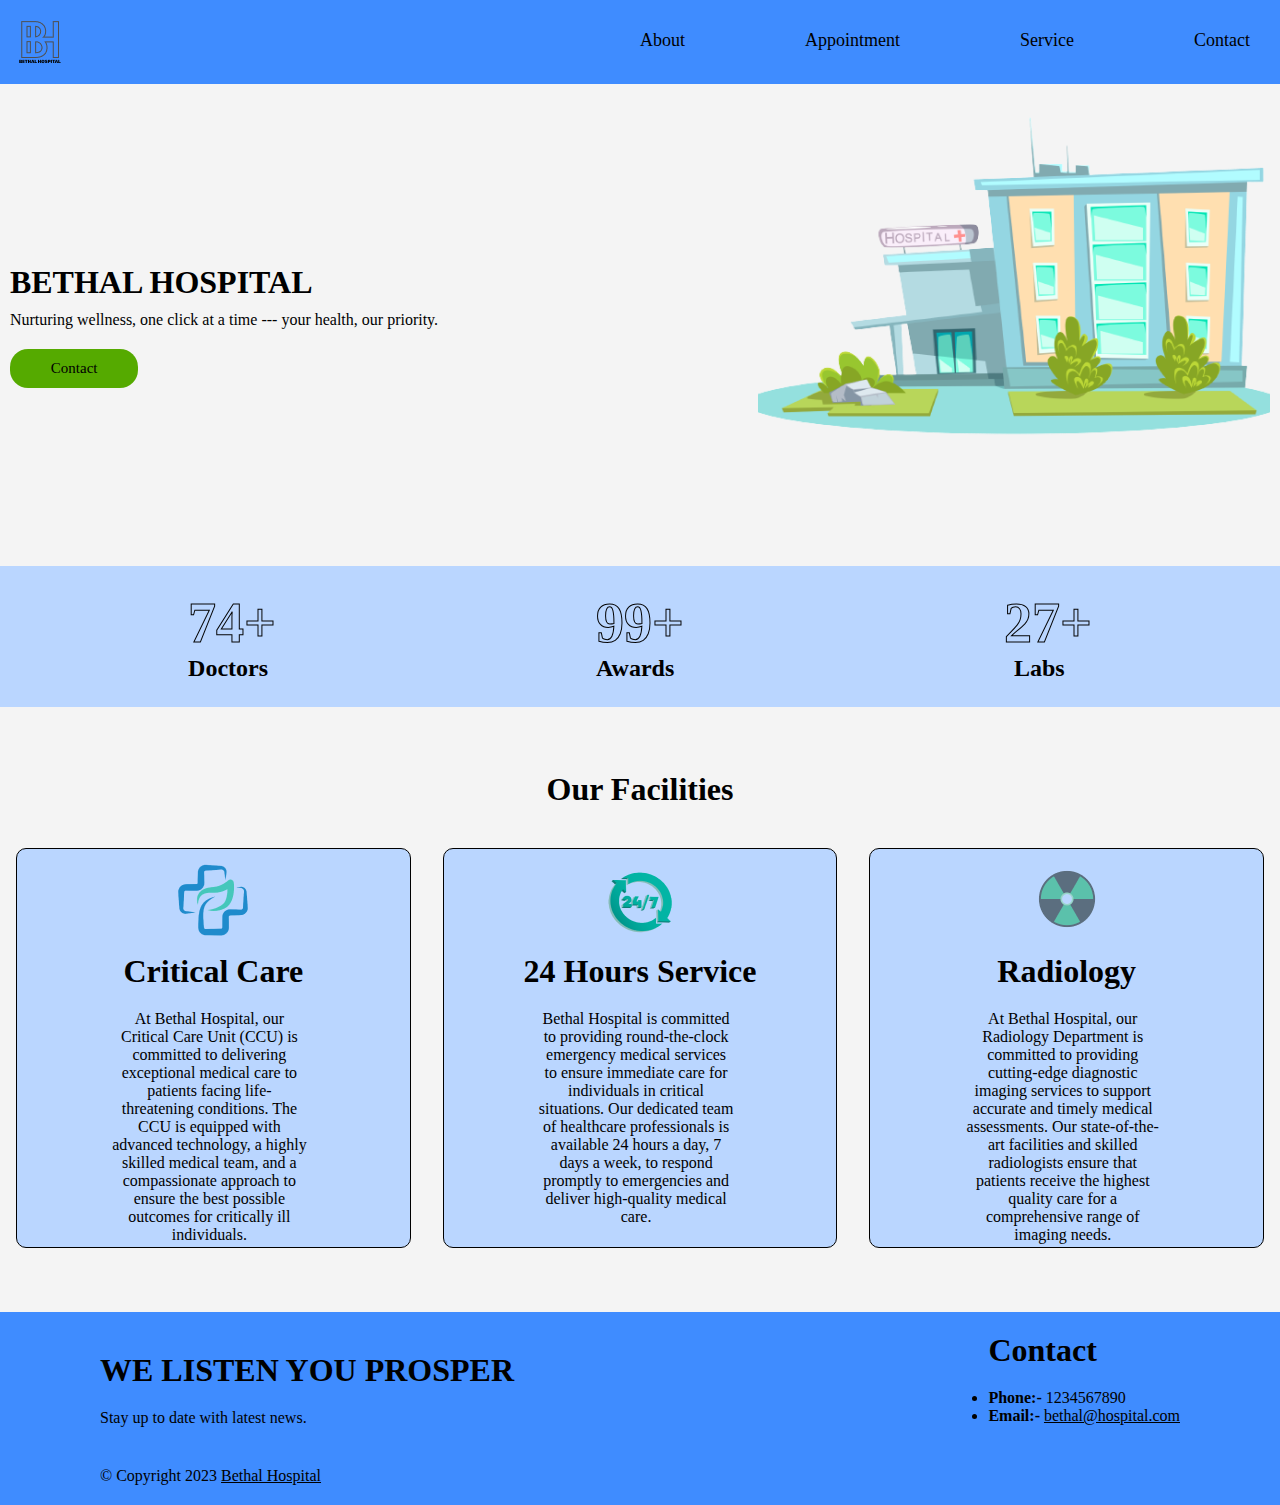
<file: index.html>
<!DOCTYPE html>
<html lang="en">
  <head>
    <meta charset="UTF-8" />
    <meta name="viewport" content="width=device-width, initial-scale=1.0" />
    <title>Bethal Hospital</title>
    <link rel="stylesheet" href="style.css" />
    <link
      rel="stylesheet"
      href="https://pro.fontawesome.com/releases/v5.10.0/css/all.css"
      integrity="sha384-AYmEC3Yw5cVb3ZcuHtOA93w35dYTsvhLPVnYs9eStHfGJvOvKxVfELGroGkvsg+p"
      crossorigin="anonymous"
    />
  </head>
  <body>
    <nav class="navbar">
      <div class="logo">
        <a href="./index.html"><img src="./assets/logo.png" alt="logo" /></a>
      </div>
      <div class="navbar-content">
        <button class="my-button" id="my-button">
          <i class="fas fa-bars"></i>
        </button>
        <ul>
          <li><a href="./about/about.html">About</a></li>
          <li><a href="./appointment/appointment.html">Appointment</a></li>
          <li><a href="./service/service.html">Service</a></li>
          <li><a href="./contact/contact.html">Contact</a></li>
        </ul>
      </div>
    </nav>
    <div class="hero">
      <div class="hero-content">
        <h1>Bethal Hospital</h1>
        <p>
          Nurturing wellness, one click at a time --- your health, our priority.
        </p>
        <button src="./contact/contact.html">Contact</button>
      </div>
      <div class="hero-bg">
        <img src="./assets/hero_bg.png" alt="hero" />
      </div>
    </div>
    <div class="lower-hero">
      <div class="doctors">
        <h1>74+</h1>
        <h3>Doctors</h3>
      </div>
      <div class="awards">
        <h1>99+</h1>
        <h3>Awards</h3>
      </div>
      <div class="labs">
        <h1>27+</h1>
        <h3>Labs</h3>
      </div>
    </div>
    <div class="facility">
      <div class="of"><h1>Our Facilities</h1></div>
      <div class="card">
        <div class="cc">
          <img src="./assets/critical_care.png" alt="Critical-Care" />
          <h3>Critical Care</h3>
          <div class="p1">
            <p>
              At Bethal Hospital, our Critical Care Unit (CCU) is committed to
              delivering exceptional medical care to patients facing
              life-threatening conditions. The CCU is equipped with advanced
              technology, a highly skilled medical team, and a compassionate
              approach to ensure the best possible outcomes for critically ill
              individuals.
            </p>
          </div>
        </div>
        <div class="hs">
          <img src="./assets/24_hrs_service.png" alt="24-hrs-service" />
          <h3>24 Hours Service</h3>
          <div class="p2">
            <p>
              Bethal Hospital is committed to providing round-the-clock
              emergency medical services to ensure immediate care for
              individuals in critical situations. Our dedicated team of
              healthcare professionals is available 24 hours a day, 7 days a
              week, to respond promptly to emergencies and deliver high-quality
              medical care.
            </p>
          </div>
        </div>
        <div class="r">
          <img src="./assets/radiology.png" alt="Radiology" />
          <h3>Radiology</h3>
          <div class="p3">
            <p>
              At Bethal Hospital, our Radiology Department is committed to
              providing cutting-edge diagnostic imaging services to support
              accurate and timely medical assessments. Our state-of-the-art
              facilities and skilled radiologists ensure that patients receive
              the highest quality care for a comprehensive range of imaging
              needs.
            </p>
          </div>
        </div>
      </div>
    </div>
    <footer class="footer">
      <div class="footer-upper">
        <div class="footer-content">
          <h1>WE LISTEN YOU PROSPER</h1>
          <p>Stay up to date with latest news.</p>
        </div>
        <div class="footer-contact">
          <h1>Contact</h1>
          <ul>
            <li><b>Phone:- </b>1234567890</li>
            <li>
              <b>Email:- </b
              ><a href="mailto:email@example.com?subject=Mail from our Website"
                >bethal@hospital.com</a
              >
            </li>
          </ul>
        </div>
      </div>
      <div class="copyright">
        <p>© Copyright 2023 <a href="./index.html">Bethal Hospital</a></p>
      </div>
    </footer>
  </body>
</html>
</file>
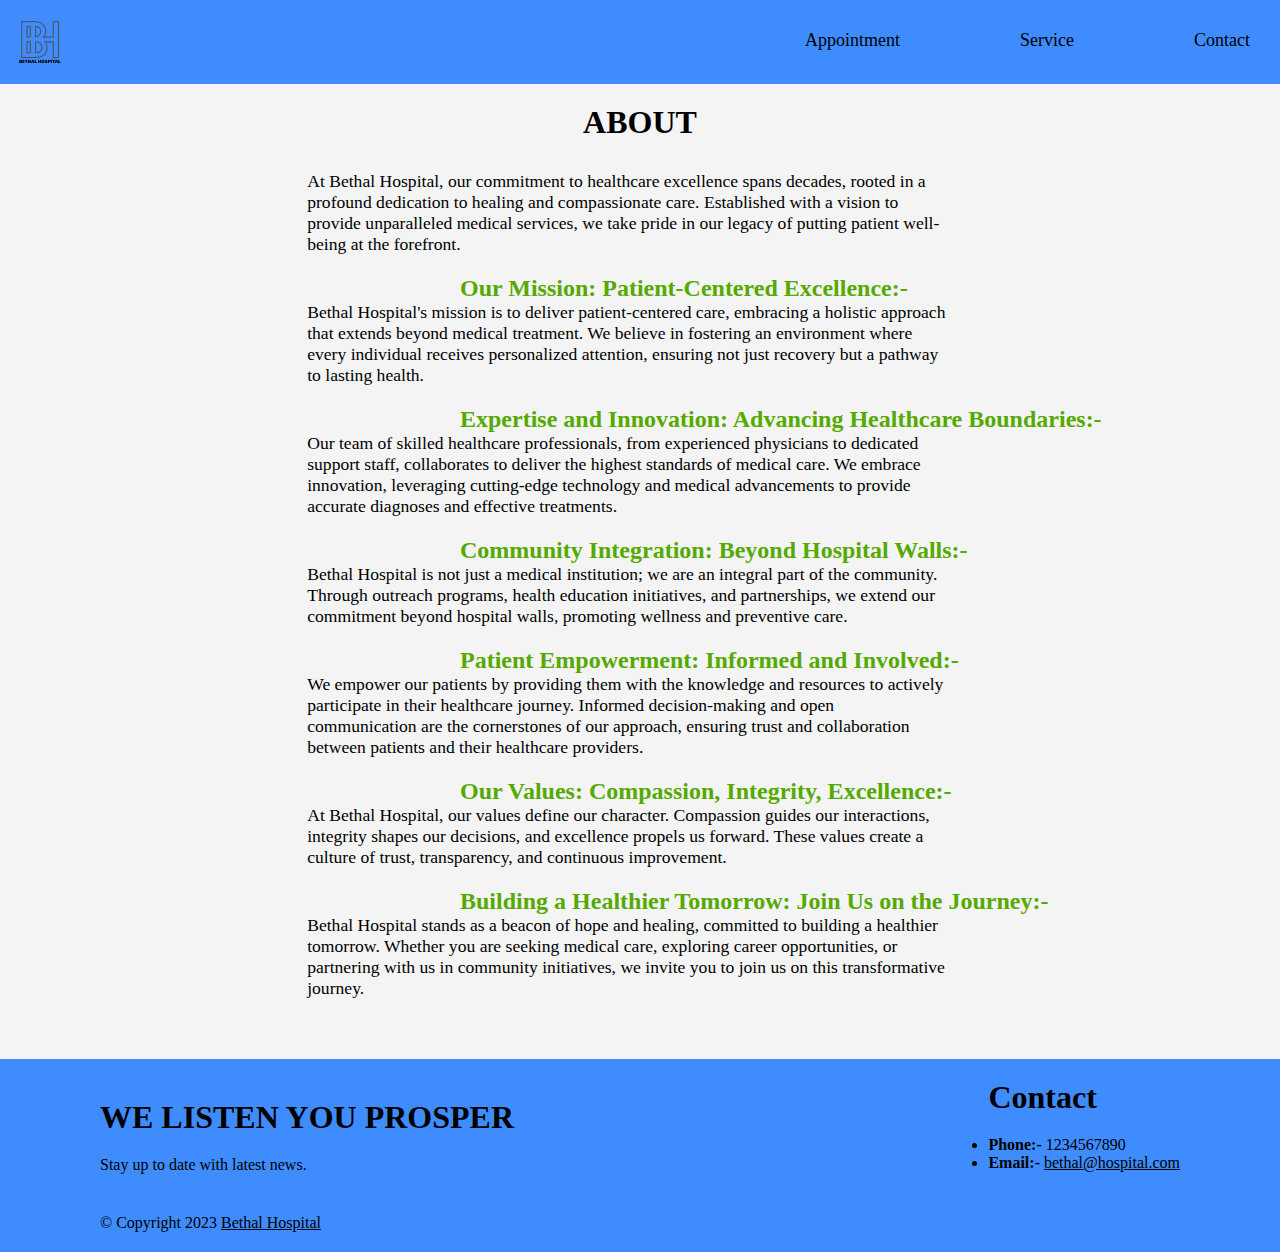
<file: about/about.html>
<!DOCTYPE html>
<html lang="en">
  <head>
    <meta charset="UTF-8" />
    <meta name="viewport" content="width=device-width, initial-scale=1.0" />
    <title>Bethal Hospital</title>
    <link rel="stylesheet" href="style.css" />
    <link
      rel="stylesheet"
      href="https://pro.fontawesome.com/releases/v5.10.0/css/all.css"
      integrity="sha384-AYmEC3Yw5cVb3ZcuHtOA93w35dYTsvhLPVnYs9eStHfGJvOvKxVfELGroGkvsg+p"
      crossorigin="anonymous"
    />
  </head>
  <body>
    <nav class="navbar">
      <div class="logo">
        <a href="../index.html"><img src="../assets/logo.png" alt="logo" /></a>
      </div>
      <div class="navbar-content">
        <button class="my-button" id="my-button">
          <i class="fas fa-bars"></i>
        </button>
        <ul>
          <li><a href="../appointment/appointment.html">Appointment</a></li>
          <li><a href="../service/service.html">Service</a></li>
          <li><a href="../contact/contact.html">Contact</a></li>
        </ul>
      </div>
    </nav>
    <div class="hero">
      <div class="hero-content">
        <div class="about"><h1>About</h1></div>
        <div class="AP">
          <p>
            At Bethal Hospital, our commitment to healthcare excellence spans
            decades, rooted in a profound dedication to healing and
            compassionate care. Established with a vision to provide
            unparalleled medical services, we take pride in our legacy of
            putting patient well-being at the forefront.
          </p>
        </div>
        <div class="h2">
          <h2>Our Mission: Patient-Centered Excellence:-</h2>
          <p>
            Bethal Hospital's mission is to deliver patient-centered care,
            embracing a holistic approach that extends beyond medical treatment.
            We believe in fostering an environment where every individual
            receives personalized attention, ensuring not just recovery but a
            pathway to lasting health.
          </p>
        </div>
        <div class="h2">
          <h2>Expertise and Innovation: Advancing Healthcare Boundaries:-</h2>
          <p>
            Our team of skilled healthcare professionals, from experienced
            physicians to dedicated support staff, collaborates to deliver the
            highest standards of medical care. We embrace innovation, leveraging
            cutting-edge technology and medical advancements to provide accurate
            diagnoses and effective treatments.
          </p>
        </div>
        <div class="h2">
          <h2>Community Integration: Beyond Hospital Walls:-</h2>
          <p>
            Bethal Hospital is not just a medical institution; we are an
            integral part of the community. Through outreach programs, health
            education initiatives, and partnerships, we extend our commitment
            beyond hospital walls, promoting wellness and preventive care.
          </p>
        </div>
        <div class="h2">
          <h2>Patient Empowerment: Informed and Involved:-</h2>
          <p>
            We empower our patients by providing them with the knowledge and
            resources to actively participate in their healthcare journey.
            Informed decision-making and open communication are the cornerstones
            of our approach, ensuring trust and collaboration between patients
            and their healthcare providers.
          </p>
        </div>
        <div class="h2">
          <h2>Our Values: Compassion, Integrity, Excellence:-</h2>
          <p>
            At Bethal Hospital, our values define our character. Compassion
            guides our interactions, integrity shapes our decisions, and
            excellence propels us forward. These values create a culture of
            trust, transparency, and continuous improvement.
          </p>
        </div>
        <div class="h2">
          <h2>Building a Healthier Tomorrow: Join Us on the Journey:-</h2>
          <p class="h2p">
            Bethal Hospital stands as a beacon of hope and healing, committed to
            building a healthier tomorrow. Whether you are seeking medical care,
            exploring career opportunities, or partnering with us in community
            initiatives, we invite you to join us on this transformative
            journey.
          </p>
        </div>
      </div>
    </div>
    <footer class="footer">
      <div class="footer-upper">
        <div class="footer-content">
          <h1>WE LISTEN YOU PROSPER</h1>
          <p>Stay up to date with latest news.</p>
        </div>
        <div class="footer-contact">
          <h1>Contact</h1>
          <ul>
            <li><b>Phone:- </b>1234567890</li>
            <li>
              <b>Email:- </b
              ><a href="mailto:email@example.com?subject=Mail from our Website"
                >bethal@hospital.com</a
              >
            </li>
          </ul>
        </div>
      </div>
      <div class="copyright">
        <p>© Copyright 2023 <a href="../index.html">Bethal Hospital</a></p>
      </div>
    </footer>
  </body>
</html>
</file>
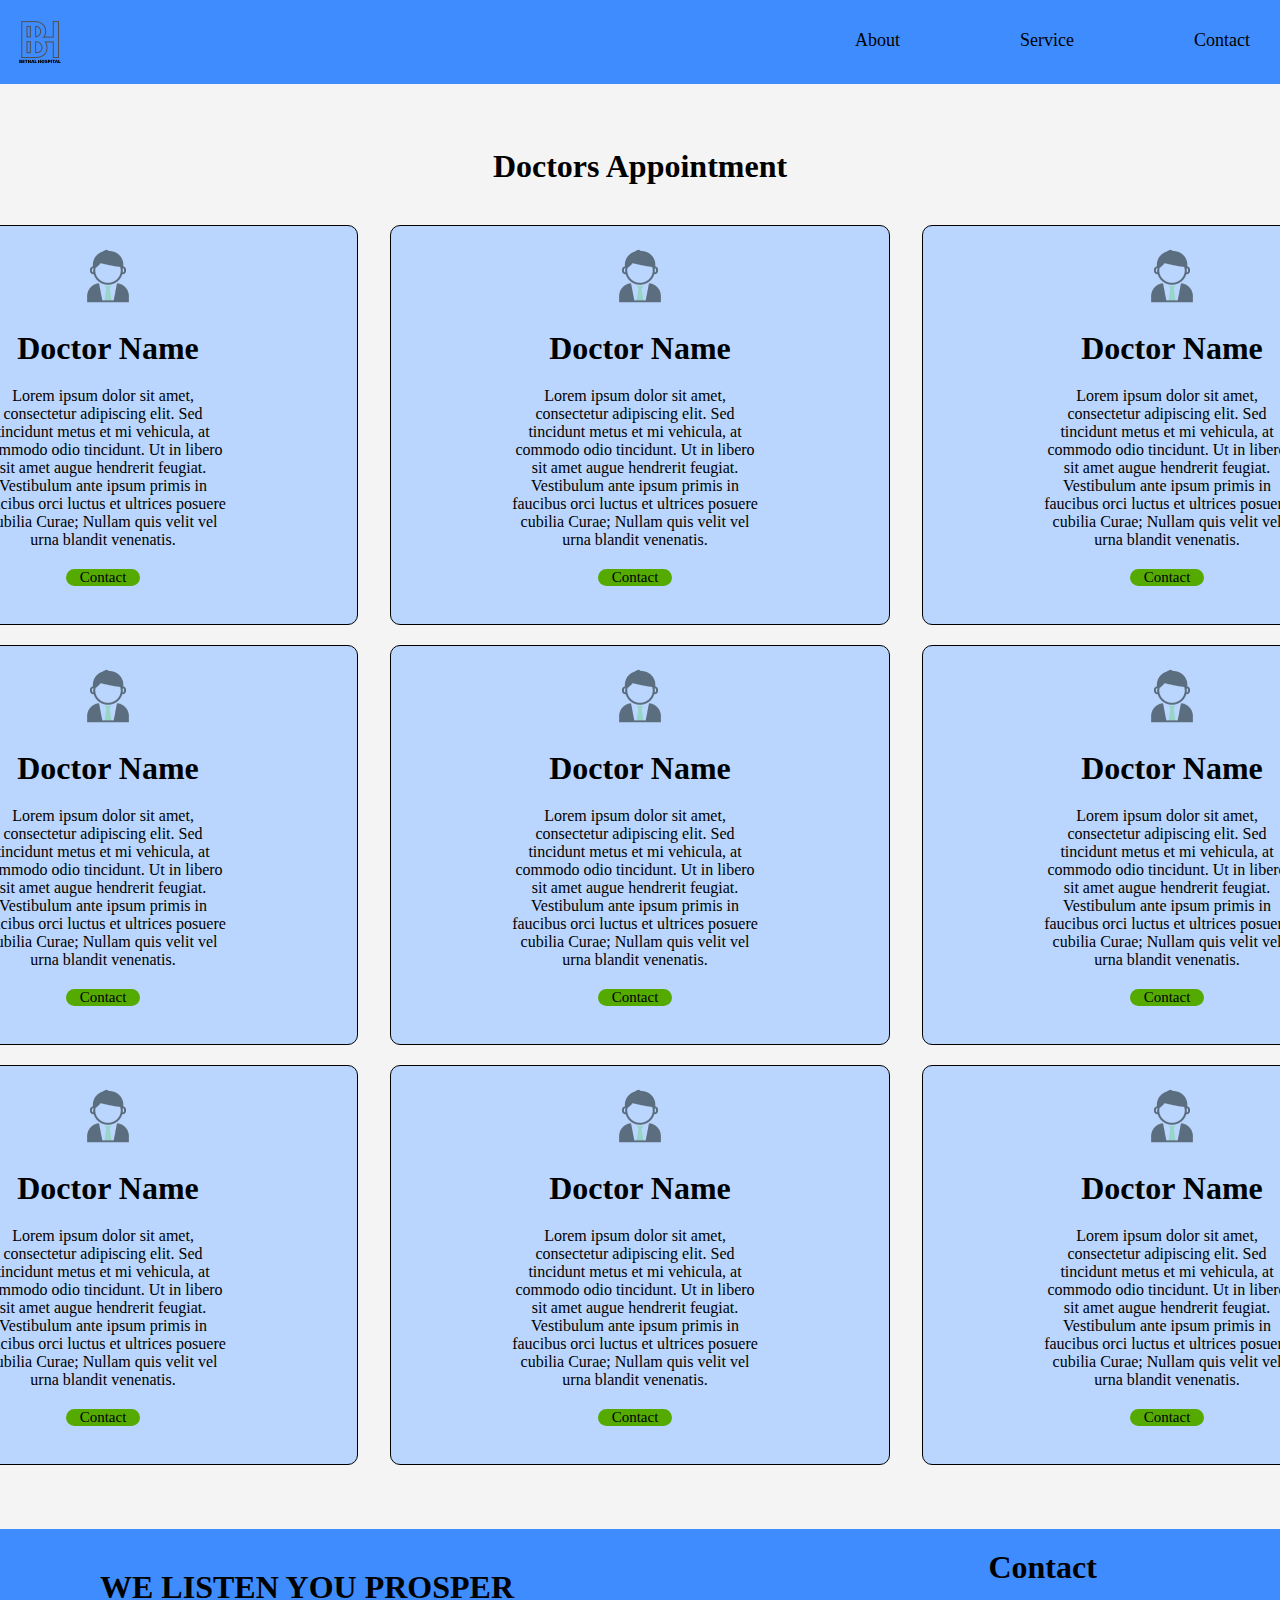
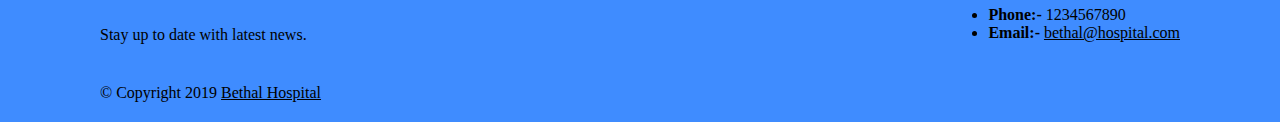
<file: appointment/appointment.html>
<!DOCTYPE html>
<html lang="en">
  <head>
    <meta charset="UTF-8" />
    <meta name="viewport" content="width=device-width, initial-scale=1.0" />
    <title>Bethal Hospital</title>
    <link rel="stylesheet" href="style.css" />
    <link
      rel="stylesheet"
      href="https://pro.fontawesome.com/releases/v5.10.0/css/all.css"
      integrity="sha384-AYmEC3Yw5cVb3ZcuHtOA93w35dYTsvhLPVnYs9eStHfGJvOvKxVfELGroGkvsg+p"
      crossorigin="anonymous"
    />
  </head>
  <body>
    <nav class="navbar">
      <div class="logo">
        <a href="../index.html"><img src="../assets/logo.png" alt="logo" /></a>
      </div>
      <div class="navbar-content">
        <button class="my-button" id="my-button">
          <i class="fas fa-bars"></i>
        </button>
        <ul>
          <li><a href="../about/about.html">About</a></li>
          <li><a href="../service/service.html">Service</a></li>
          <li><a href="../contact/contact.html">Contact</a></li>
        </ul>
      </div>
    </nav>
    <div class="facility">
      <div class="of"><h1>Doctors Appointment</h1></div>
      <div class="card">
        <div class="card1">
          <div class="cc">
            <img src="../assets/face.png" alt="Critical-Care" />
            <h3>Doctor Name</h3>
            <div class="p1">
              <p>
                Lorem ipsum dolor sit amet, consectetur adipiscing elit. Sed
                tincidunt metus et mi vehicula, at commodo odio tincidunt. Ut in
                libero sit amet augue hendrerit feugiat. Vestibulum ante ipsum
                primis in faucibus orci luctus et ultrices posuere cubilia
                Curae; Nullam quis velit vel urna blandit venenatis.
              </p>
              <button src="#">Contact</button>
            </div>
          </div>
          <div class="hs">
            <img src="../assets/face.png" alt="24-hrs-service" />
            <h3>Doctor Name</h3>
            <div class="p2">
              <p>
                Lorem ipsum dolor sit amet, consectetur adipiscing elit. Sed
                tincidunt metus et mi vehicula, at commodo odio tincidunt. Ut in
                libero sit amet augue hendrerit feugiat. Vestibulum ante ipsum
                primis in faucibus orci luctus et ultrices posuere cubilia
                Curae; Nullam quis velit vel urna blandit venenatis.
              </p>
              <button src="#">Contact</button>
            </div>
          </div>
          <div class="r">
            <img src="../assets/face.png" alt="Radiology" />
            <h3>Doctor Name</h3>
            <div class="p3">
              <p>
                Lorem ipsum dolor sit amet, consectetur adipiscing elit. Sed
                tincidunt metus et mi vehicula, at commodo odio tincidunt. Ut in
                libero sit amet augue hendrerit feugiat. Vestibulum ante ipsum
                primis in faucibus orci luctus et ultrices posuere cubilia
                Curae; Nullam quis velit vel urna blandit venenatis.
              </p>
              <button src="#">Contact</button>
            </div>
          </div>
        </div>
        <div>
          <div class="cc">
            <img src="../assets/face.png" alt="Critical-Care" />
            <h3>Doctor Name</h3>
            <div class="p1">
              <p>
                Lorem ipsum dolor sit amet, consectetur adipiscing elit. Sed
                tincidunt metus et mi vehicula, at commodo odio tincidunt. Ut in
                libero sit amet augue hendrerit feugiat. Vestibulum ante ipsum
                primis in faucibus orci luctus et ultrices posuere cubilia
                Curae; Nullam quis velit vel urna blandit venenatis.
              </p>
              <button src="#">Contact</button>
            </div>
          </div>
          <div class="hs">
            <img src="../assets/face.png" alt="24-hrs-service" />
            <h3>Doctor Name</h3>
            <div class="p2">
              <p>
                Lorem ipsum dolor sit amet, consectetur adipiscing elit. Sed
                tincidunt metus et mi vehicula, at commodo odio tincidunt. Ut in
                libero sit amet augue hendrerit feugiat. Vestibulum ante ipsum
                primis in faucibus orci luctus et ultrices posuere cubilia
                Curae; Nullam quis velit vel urna blandit venenatis.
              </p>
              <button src="#">Contact</button>
            </div>
          </div>
          <div class="r">
            <img src="../assets/face.png" alt="Radiology" />
            <h3>Doctor Name</h3>
            <div class="p3">
              <p>
                Lorem ipsum dolor sit amet, consectetur adipiscing elit. Sed
                tincidunt metus et mi vehicula, at commodo odio tincidunt. Ut in
                libero sit amet augue hendrerit feugiat. Vestibulum ante ipsum
                primis in faucibus orci luctus et ultrices posuere cubilia
                Curae; Nullam quis velit vel urna blandit venenatis.
              </p>
              <button src="#">Contact</button>
            </div>
          </div>
        </div>
        <div>
          <div class="cc">
            <img src="../assets/face.png" alt="Critical-Care" />
            <h3>Doctor Name</h3>
            <div class="p1">
              <p>
                Lorem ipsum dolor sit amet, consectetur adipiscing elit. Sed
                tincidunt metus et mi vehicula, at commodo odio tincidunt. Ut in
                libero sit amet augue hendrerit feugiat. Vestibulum ante ipsum
                primis in faucibus orci luctus et ultrices posuere cubilia
                Curae; Nullam quis velit vel urna blandit venenatis.
              </p>
              <button src="#">Contact</button>
            </div>
          </div>
          <div class="hs">
            <img src="../assets/face.png" alt="24-hrs-service" />
            <h3>Doctor Name</h3>
            <div class="p2">
              <p>
                Lorem ipsum dolor sit amet, consectetur adipiscing elit. Sed
                tincidunt metus et mi vehicula, at commodo odio tincidunt. Ut in
                libero sit amet augue hendrerit feugiat. Vestibulum ante ipsum
                primis in faucibus orci luctus et ultrices posuere cubilia
                Curae; Nullam quis velit vel urna blandit venenatis.
              </p>
              <button src="#">Contact</button>
            </div>
          </div>
          <div class="r">
            <img src="../assets/face.png" alt="Radiology" />
            <h3>Doctor Name</h3>
            <div class="p3">
              <p>
                Lorem ipsum dolor sit amet, consectetur adipiscing elit. Sed
                tincidunt metus et mi vehicula, at commodo odio tincidunt. Ut in
                libero sit amet augue hendrerit feugiat. Vestibulum ante ipsum
                primis in faucibus orci luctus et ultrices posuere cubilia
                Curae; Nullam quis velit vel urna blandit venenatis.
              </p>
              <button src="#">Contact</button>
            </div>
          </div>
        </div>
      </div>
    </div>
    <footer class="footer">
      <div class="footer-upper">
        <div class="footer-content">
          <h1>WE LISTEN YOU PROSPER</h1>
          <p>Stay up to date with latest news.</p>
        </div>
        <div class="footer-contact">
          <h1>Contact</h1>
          <ul>
            <li><b>Phone:- </b>1234567890</li>
            <li>
              <b>Email:- </b
              ><a href="mailto:email@example.com?subject=Mail from our Website"
                >bethal@hospital.com</a
              >
            </li>
          </ul>
        </div>
      </div>
      <div class="copyright">
        <p>© Copyright 2019 <a href="../index.html">Bethal Hospital</a></p>
      </div>
    </footer>
  </body>
</html>
</file>
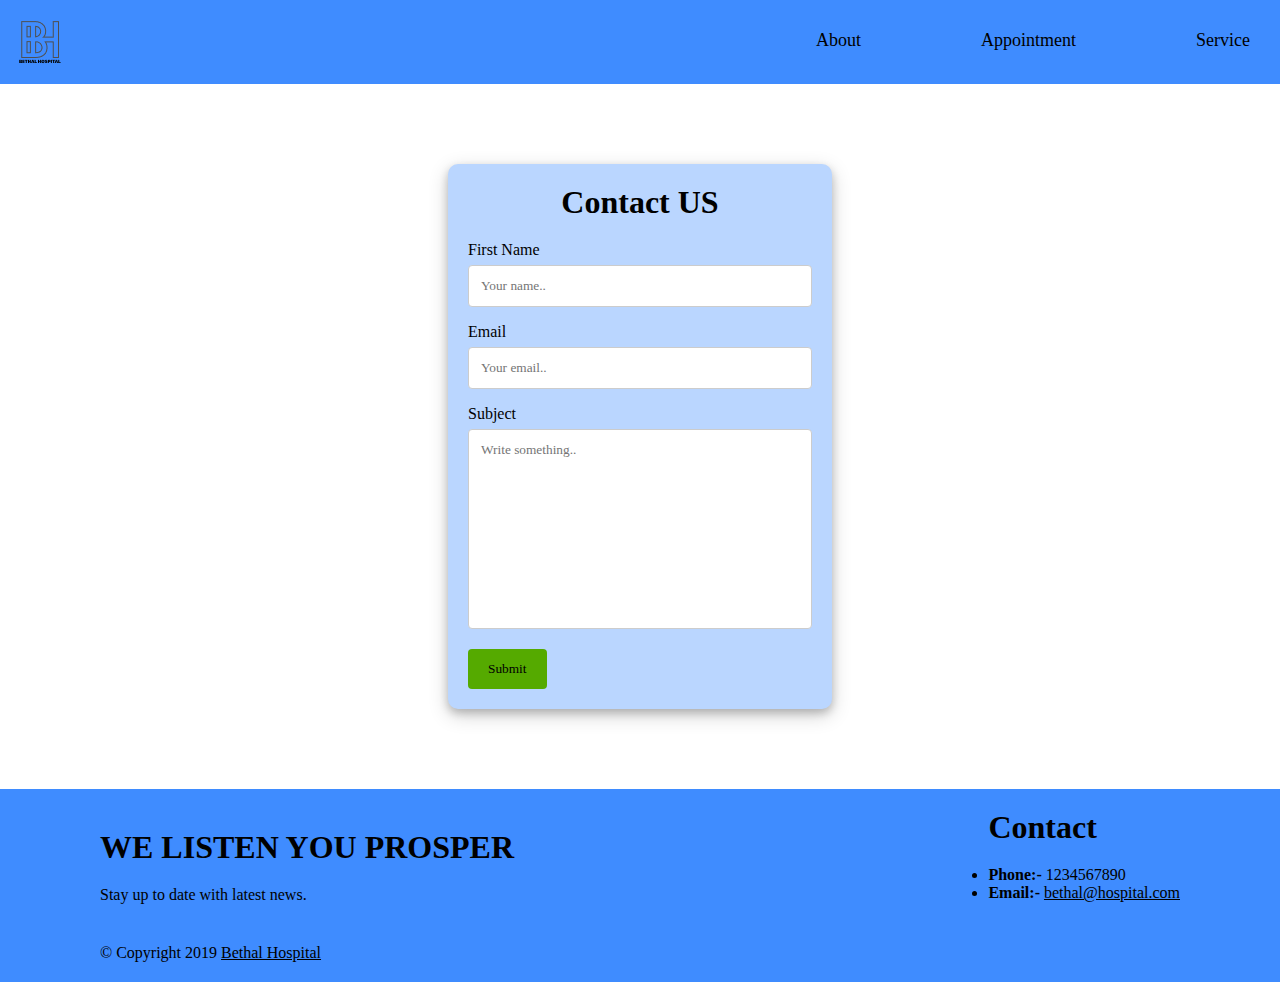
<file: contact/contact.html>
<!DOCTYPE html>
<html lang="en">
  <head>
    <meta charset="UTF-8" />
    <meta name="viewport" content="width=device-width, initial-scale=1.0" />
    <title>Bethal Hospital</title>
    <link rel="stylesheet" href="style.css" />
    <link
      rel="stylesheet"
      href="https://pro.fontawesome.com/releases/v5.10.0/css/all.css"
      integrity="sha384-AYmEC3Yw5cVb3ZcuHtOA93w35dYTsvhLPVnYs9eStHfGJvOvKxVfELGroGkvsg+p"
      crossorigin="anonymous"
    />
  </head>
  <body>
    <nav class="navbar">
      <div class="logo">
        <a href="../index.html"><img src="../assets/logo.png" alt="logo" /></a>
      </div>
      <div class="navbar-content">
        <button class="my-button" id="my-button">
          <i class="fas fa-bars"></i>
        </button>
        <ul>
          <li><a href="../about/about.html">About</a></li>
          <li><a href="../appointment/appointment.html">Appointment</a></li>
          <li><a href="../service/service.html">Service</a></li>
        </ul>
      </div>
    </nav>
    <div class="container">
      <h1>Contact US</h1>
      <form action="action_page.php">
        <label for="fname">First Name</label>
        <input
          type="text"
          id="fname"
          name="firstname"
          placeholder="Your name.."
        />

        <label for="lname">Email</label>
        <input
          type="text"
          id="lname"
          name="lastname"
          placeholder="Your email.."
        />

        <label for="subject">Subject</label>
        <textarea
          id="subject"
          name="subject"
          placeholder="Write something.."
          style="height: 200px"
        ></textarea>

        <input type="submit" value="Submit" />
      </form>
    </div>
    <footer class="footer">
      <div class="footer-upper">
        <div class="footer-content">
          <h1>WE LISTEN YOU PROSPER</h1>
          <p>Stay up to date with latest news.</p>
        </div>
        <div class="footer-contact">
          <h1>Contact</h1>
          <ul>
            <li><b>Phone:- </b>1234567890</li>
            <li>
              <b>Email:- </b
              ><a href="mailto:email@example.com?subject=Mail from our Website"
                >bethal@hospital.com</a
              >
            </li>
          </ul>
        </div>
      </div>
      <div class="copyright">
        <p>© Copyright 2019 <a href="../index.html">Bethal Hospital</a></p>
      </div>
    </footer>
  </body>
</html>
</file>
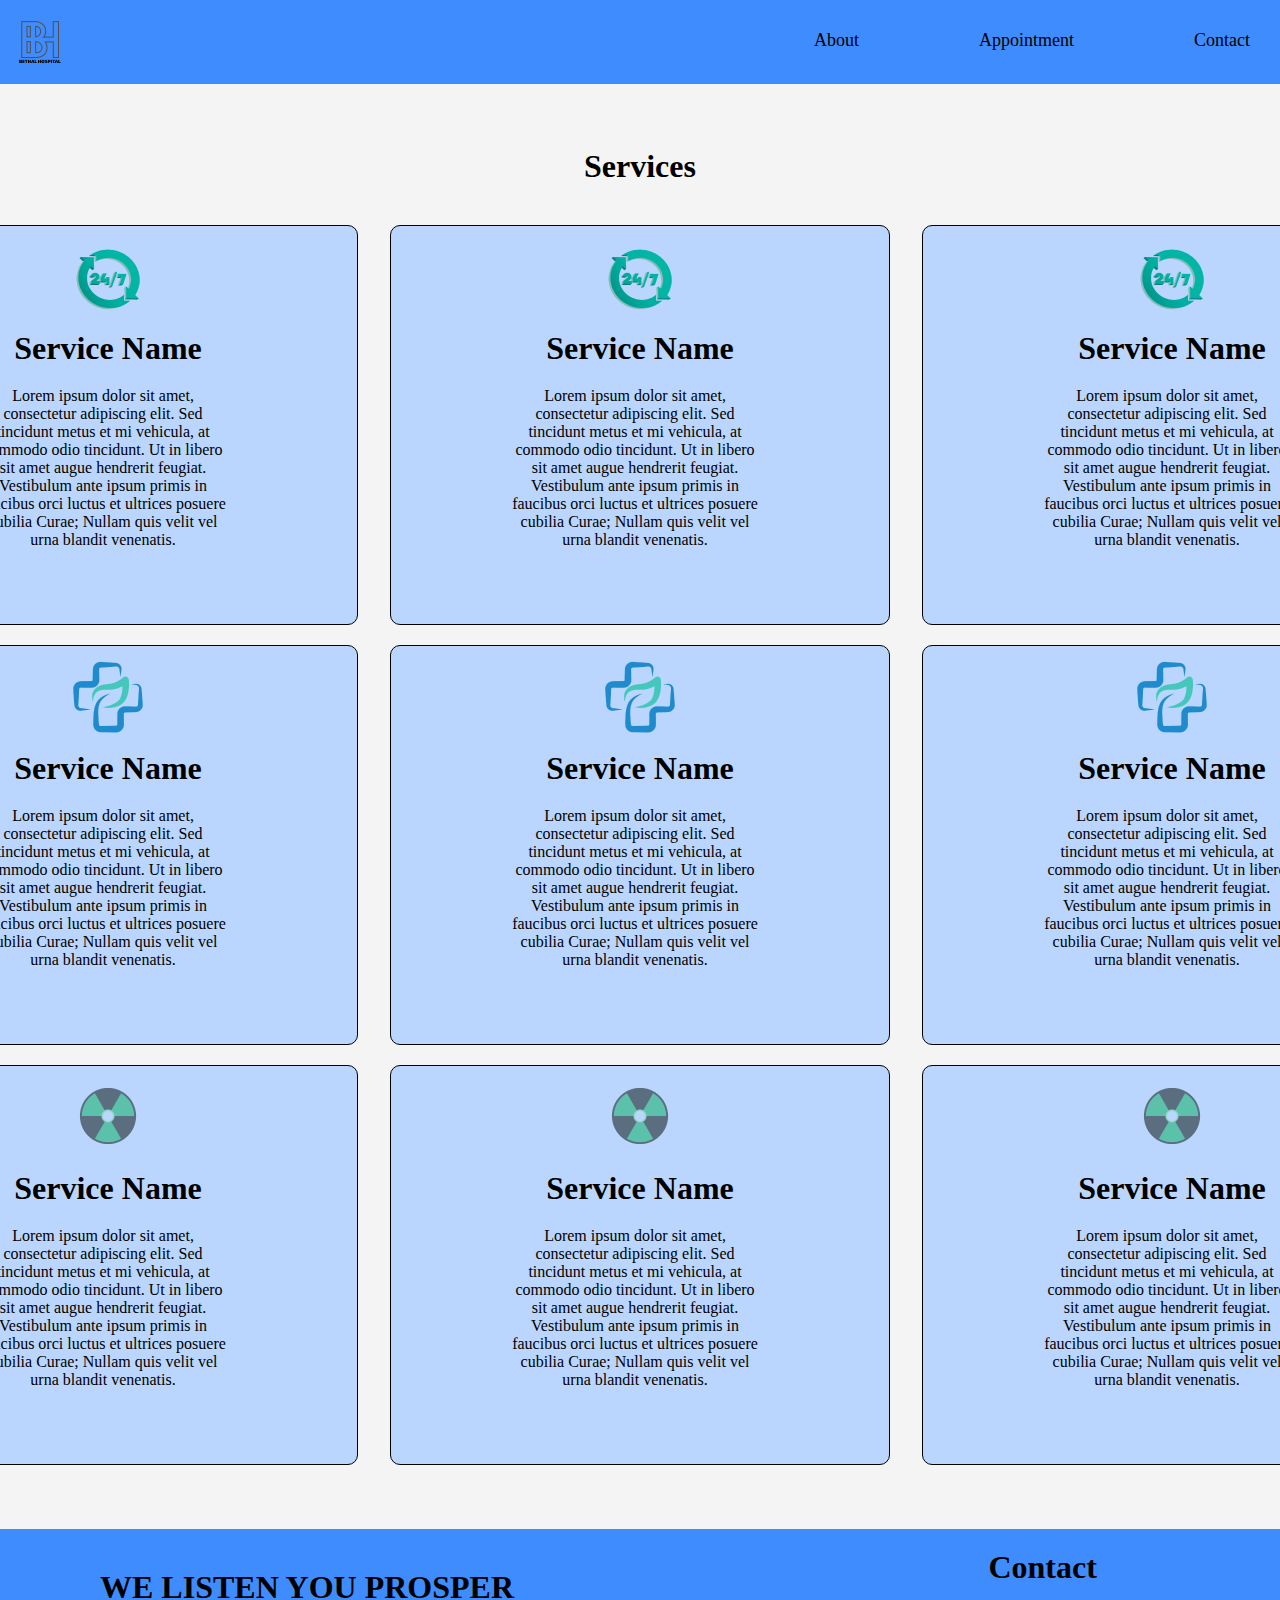
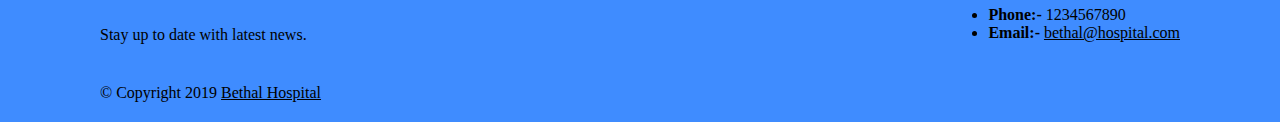
<file: service/service.html>
<!DOCTYPE html>
<html lang="en">
  <head>
    <meta charset="UTF-8" />
    <meta name="viewport" content="width=device-width, initial-scale=1.0" />
    <title>Bethal Hospital</title>
    <link rel="stylesheet" href="style.css" />
    <link
      rel="stylesheet"
      href="https://pro.fontawesome.com/releases/v5.10.0/css/all.css"
      integrity="sha384-AYmEC3Yw5cVb3ZcuHtOA93w35dYTsvhLPVnYs9eStHfGJvOvKxVfELGroGkvsg+p"
      crossorigin="anonymous"
    />
  </head>
  <body>
    <nav class="navbar">
      <div class="logo">
        <a href="../index.html"><img src="../assets/logo.png" alt="logo" /></a>
      </div>
      <div class="navbar-content">
        <button class="my-button" id="my-button">
          <i class="fas fa-bars"></i>
        </button>
        <ul>
          <li><a href="../about/about.html">About</a></li>
          <li><a href="../appointment/appointment.html">Appointment</a></li>
          <li><a href="../contact/contact.html">Contact</a></li>
        </ul>
      </div>
    </nav>
    <div class="facility">
      <div class="of"><h1>Services</h1></div>
      <div class="card">
        <div class="card1">
          <div class="cc">
            <img src="../assets/24_hrs_service.png" alt="Critical-Care" />
            <h3>Service Name</h3>
            <div class="p1">
              <p>
                Lorem ipsum dolor sit amet, consectetur adipiscing elit. Sed
                tincidunt metus et mi vehicula, at commodo odio tincidunt. Ut in
                libero sit amet augue hendrerit feugiat. Vestibulum ante ipsum
                primis in faucibus orci luctus et ultrices posuere cubilia
                Curae; Nullam quis velit vel urna blandit venenatis.
              </p>
            </div>
          </div>
          <div class="hs">
            <img src="../assets/critical_care.png" alt="24-hrs-service" />
            <h3>Service Name</h3>
            <div class="p2">
              <p>
                Lorem ipsum dolor sit amet, consectetur adipiscing elit. Sed
                tincidunt metus et mi vehicula, at commodo odio tincidunt. Ut in
                libero sit amet augue hendrerit feugiat. Vestibulum ante ipsum
                primis in faucibus orci luctus et ultrices posuere cubilia
                Curae; Nullam quis velit vel urna blandit venenatis.
              </p>
            </div>
          </div>
          <div class="r">
            <img src="../assets/radiology.png" alt="Radiology" />
            <h3>Service Name</h3>
            <div class="p3">
              <p>
                Lorem ipsum dolor sit amet, consectetur adipiscing elit. Sed
                tincidunt metus et mi vehicula, at commodo odio tincidunt. Ut in
                libero sit amet augue hendrerit feugiat. Vestibulum ante ipsum
                primis in faucibus orci luctus et ultrices posuere cubilia
                Curae; Nullam quis velit vel urna blandit venenatis.
              </p>
            </div>
          </div>
        </div>
        <div>
          <div class="cc">
            <img src="../assets/24_hrs_service.png" alt="Critical-Care" />
            <h3>Service Name</h3>
            <div class="p1">
              <p>
                Lorem ipsum dolor sit amet, consectetur adipiscing elit. Sed
                tincidunt metus et mi vehicula, at commodo odio tincidunt. Ut in
                libero sit amet augue hendrerit feugiat. Vestibulum ante ipsum
                primis in faucibus orci luctus et ultrices posuere cubilia
                Curae; Nullam quis velit vel urna blandit venenatis.
              </p>
            </div>
          </div>
          <div class="hs">
            <img src="../assets/critical_care.png" alt="24-hrs-service" />
            <h3>Service Name</h3>
            <div class="p2">
              <p>
                Lorem ipsum dolor sit amet, consectetur adipiscing elit. Sed
                tincidunt metus et mi vehicula, at commodo odio tincidunt. Ut in
                libero sit amet augue hendrerit feugiat. Vestibulum ante ipsum
                primis in faucibus orci luctus et ultrices posuere cubilia
                Curae; Nullam quis velit vel urna blandit venenatis.
              </p>
            </div>
          </div>
          <div class="r">
            <img src="../assets/radiology.png" alt="Radiology" />
            <h3>Service Name</h3>
            <div class="p3">
              <p>
                Lorem ipsum dolor sit amet, consectetur adipiscing elit. Sed
                tincidunt metus et mi vehicula, at commodo odio tincidunt. Ut in
                libero sit amet augue hendrerit feugiat. Vestibulum ante ipsum
                primis in faucibus orci luctus et ultrices posuere cubilia
                Curae; Nullam quis velit vel urna blandit venenatis.
              </p>
            </div>
          </div>
        </div>
        <div>
          <div class="cc">
            <img src="../assets/24_hrs_service.png" alt="Critical-Care" />
            <h3>Service Name</h3>
            <div class="p1">
              <p>
                Lorem ipsum dolor sit amet, consectetur adipiscing elit. Sed
                tincidunt metus et mi vehicula, at commodo odio tincidunt. Ut in
                libero sit amet augue hendrerit feugiat. Vestibulum ante ipsum
                primis in faucibus orci luctus et ultrices posuere cubilia
                Curae; Nullam quis velit vel urna blandit venenatis.
              </p>
            </div>
          </div>
          <div class="hs">
            <img src="../assets/critical_care.png" alt="24-hrs-service" />
            <h3>Service Name</h3>
            <div class="p2">
              <p>
                Lorem ipsum dolor sit amet, consectetur adipiscing elit. Sed
                tincidunt metus et mi vehicula, at commodo odio tincidunt. Ut in
                libero sit amet augue hendrerit feugiat. Vestibulum ante ipsum
                primis in faucibus orci luctus et ultrices posuere cubilia
                Curae; Nullam quis velit vel urna blandit venenatis.
              </p>
            </div>
          </div>
          <div class="r">
            <img src="../assets/radiology.png" alt="Radiology" />
            <h3>Service Name</h3>
            <div class="p3">
              <p>
                Lorem ipsum dolor sit amet, consectetur adipiscing elit. Sed
                tincidunt metus et mi vehicula, at commodo odio tincidunt. Ut in
                libero sit amet augue hendrerit feugiat. Vestibulum ante ipsum
                primis in faucibus orci luctus et ultrices posuere cubilia
                Curae; Nullam quis velit vel urna blandit venenatis.
              </p>
            </div>
          </div>
        </div>
      </div>
    </div>
    <footer class="footer">
      <div class="footer-upper">
        <div class="footer-content">
          <h1>WE LISTEN YOU PROSPER</h1>
          <p>Stay up to date with latest news.</p>
        </div>
        <div class="footer-contact">
          <h1>Contact</h1>
          <ul>
            <li><b>Phone:- </b>1234567890</li>
            <li>
              <b>Email:- </b
              ><a href="mailto:email@example.com?subject=Mail from our Website"
                >bethal@hospital.com</a
              >
            </li>
          </ul>
        </div>
      </div>
      <div class="copyright">
        <p>© Copyright 2019 <a href="../index.html">Bethal Hospital</a></p>
      </div>
    </footer>
  </body>
</html>
</file>
<file: style.css>
* {
  margin: 0px;
  padding: 0px;
  box-sizing: border-box;
  font-family: inherit;
  color: inherit;
}

body {
  font-family: Georgia, "Times New Roman", Times, serif;
}

.navbar {
  background-color: #3f8cff;
  display: flex;
  justify-content: space-between;
}
.logo {
  padding: 15px;
}
.my-button {
  background-color: transparent;
  border: 10px;
  color: black;
  cursor: pointer;
  font-size: 30px;
  margin-left: 32px;
  float: left;
  line-height: 70px;
  display: none;
}

.my-button:focus {
  outline: none;
}
.navbar-content ul {
  padding: 15px;
  margin-top: 15px;
  margin-right: 15px;
  display: flex;
  gap: 120px;
}
.navbar-content li {
  list-style: none;
}
.navbar-content a {
  text-decoration: none;
  font-size: large;
  color: black;
  transition: all 0.3s ease-in-out;
}
.navbar-content a:hover {
  color: antiquewhite;
}
.hero {
  background-color: #f4f4f4;
  width: 100%;
  display: flex;
  justify-content: center;
  gap: 20rem;
}
.hero-content h1 {
  margin-top: 180px;
  text-transform: uppercase;
}
.hero-content p {
  margin-top: 10px;
}
.hero-content button {
  margin-top: 20px;
  margin-bottom: 200px;
  width: 30%;
  height: 8%;
  background-color: #55aa00;
  border: none;
  font-size: 15px;
  border-radius: 18px;
  transition: all 0.2s ease-in-out;
}
.hero-content button:hover {
  color: antiquewhite;
}
.hero-content button:active {
  scale: 95%;
}
.lower-hero {
  background-color: #bad6ff;
  display: flex;
  justify-content: center;
  gap: 20em;
}
.doctors {
  margin-top: 25px;
}
.doctors h1 {
  font-size: 3.5rem;
  color: black;
  -webkit-text-fill-color: #bad6ff;
  -webkit-text-stroke-width: 1px;
  -webkit-text-stroke-color: black;
}
.doctors h3 {
  font-size: 1.5rem;
}
.awards {
  margin-top: 25px;
}
.awards h1 {
  font-size: 3.5rem;
  color: black;
  -webkit-text-fill-color: #bad6ff;
  -webkit-text-stroke-width: 1px;
  -webkit-text-stroke-color: black;
}
.awards h3 {
  font-size: 1.5rem;
}
.labs {
  margin-top: 25px;
  margin-bottom: 25px;
}
.labs h1 {
  font-size: 3.5rem;
  color: black;
  -webkit-text-fill-color: #bad6ff;
  -webkit-text-stroke-width: 1px;
  -webkit-text-stroke-color: black;
}
.labs h3 {
  margin-left: 10px;
  font-size: 1.5rem;
}
.facility {
  text-align: center;
  background-color: #f4f4f4;
  gap: 20em;
  padding: 4rem 1rem;
}
.card {
  margin-top: 40px;
  display: flex;
  justify-content: center;
  gap: 2rem;
}
.cc {
  width: 500px;
  background-color: #bad6ff;
  border: solid 1px;
  border-radius: 10px;
  height: 400px;
  transition: all 0.2s ease-in-out;
}
.cc:hover {
  box-shadow: 0 4px 8px 0 rgba(0, 0, 0, 0.2), 0 6px 20px 0 rgba(0, 0, 0, 0.19);
}
.cc h3 {
  font-size: 2rem;
}
.p1 {
  width: 50%;
  margin-left: 24%;
  margin-top: 20px;
}
.hs {
  width: 500px;
  background-color: #bad6ff;
  border: solid 1px;
  border-radius: 10px;
  height: 400px;
  transition: all 0.2s ease-in-out;
}
.hs:hover {
  box-shadow: 0 4px 8px 0 rgba(0, 0, 0, 0.2), 0 6px 20px 0 rgba(0, 0, 0, 0.19);
}
.hs h3 {
  font-size: 2rem;
}
.p2 {
  width: 50%;
  margin-left: 24%;
  margin-top: 20px;
}
.r {
  width: 500px;
  background-color: #bad6ff;
  border: solid 1px;
  border-radius: 10px;
  height: 400px;
  transition: all 0.3s ease-in-out;
}
.r:hover {
  box-shadow: 0 4px 8px 0 rgba(0, 0, 0, 0.2), 0 6px 20px 0 rgba(0, 0, 0, 0.19);
}
.r h3 {
  font-size: 2rem;
}
.p3 {
  width: 50%;
  margin-left: 24%;
  margin-top: 20px;
}
.footer {
  background-color: #3f8cff;
}
.footer-upper {
  display: flex;
  justify-content: space-between;
}
.footer-content {
  padding: 20px;
  margin-left: 80px;
  margin-top: 20px;
}
.footer-content p {
  margin-top: 20px;
}
.footer-contact {
  padding: 20px;
  margin-right: 80px;
}
.footer-contact ul {
  margin-top: 20px;
}
.footer-contact a {
  color: black;
  transition: all 0.3s ease-in-out;
}
.footer-contact a:hover {
  color: antiquewhite;
}
.copyright {
  padding: 20px;
  margin-left: 80px;
}
.copyright a {
  color: black;

  transition: all 0.3s ease-in-out;
}
.copyright a:hover {
  color: antiquewhite;
}
</file>
<file: about/style.css>
* {
  margin: 0px;
  padding: 0px;
  box-sizing: border-box;
  font-family: inherit;
  color: inherit;
}

body {
  font-family: Georgia, "Times New Roman", Times, serif;
}

.navbar {
  background-color: #3f8cff;
  display: flex;
  justify-content: space-between;
}
.logo {
  padding: 15px;
}
.my-button {
  background-color: transparent;
  border: 10px;
  color: black;
  cursor: pointer;
  font-size: 30px;
  margin-left: 32px;
  float: left;
  line-height: 70px;
  display: none;
}

.my-button:focus {
  outline: none;
}
.navbar-content ul {
  padding: 15px;
  margin-top: 15px;
  margin-right: 15px;
  display: flex;
  gap: 120px;
}
.navbar-content li {
  list-style: none;
}
.navbar-content a {
  text-decoration: none;
  font-size: large;
  color: black;
  transition: all 0.3s ease-in-out;
}
.navbar-content a:hover {
  color: antiquewhite;
}
.hero {
  background-color: #f4f4f4;
  width: 100%;
  display: flex;
  gap: 20rem;
}
.hero-content h1 {
  margin-top: 20px;
  text-align: center;
  text-transform: uppercase;
}
.hero-content .AP {
  margin-top: 30px;
  font-size: 1.1rem;
  width: 100%;
}
.hero-content h2 {
  color: #55aa00;
  margin-top: 20px;
  margin-left: 460px;
}
.hero-content p {
  width: 50%;
  margin-left: 24%;
  font-size: 1.1rem;
}
.h2p {
  margin-bottom: 60px;
}
.footer {
  background-color: #3f8cff;
}
.footer-upper {
  display: flex;
  justify-content: space-between;
}
.footer-content {
  padding: 20px;
  margin-left: 80px;
  margin-top: 20px;
}
.footer-content p {
  margin-top: 20px;
}
.footer-contact {
  padding: 20px;
  margin-right: 80px;
}
.footer-contact ul {
  margin-top: 20px;
}
.footer-contact a {
  color: black;
  transition: all 0.3s ease-in-out;
}
.footer-contact a:hover {
  color: antiquewhite;
}
.copyright {
  padding: 20px;
  margin-left: 80px;
}
.copyright a {
  color: black;

  transition: all 0.3s ease-in-out;
}
.copyright a:hover {
  color: antiquewhite;
}
</file>
<file: appointment/style.css>
* {
  margin: 0px;
  padding: 0px;
  box-sizing: border-box;
  font-family: inherit;
  color: inherit;
}

body {
  font-family: Georgia, "Times New Roman", Times, serif;
}

.navbar {
  background-color: #3f8cff;
  display: flex;
  justify-content: space-between;
}
.logo {
  padding: 15px;
}
.my-button {
  background-color: transparent;
  border: 10px;
  color: black;
  cursor: pointer;
  font-size: 30px;
  margin-left: 32px;
  float: left;
  line-height: 70px;
  display: none;
}

.my-button:focus {
  outline: none;
}
.navbar-content ul {
  padding: 15px;
  margin-top: 15px;
  margin-right: 15px;
  display: flex;
  gap: 120px;
}
.navbar-content li {
  list-style: none;
}
.navbar-content a {
  text-decoration: none;
  font-size: large;
  color: black;
  transition: all 0.3s ease-in-out;
}
.navbar-content a:hover {
  color: antiquewhite;
}
.facility {
  text-align: center;
  background-color: #f4f4f4;
  gap: 20em;
  padding: 4rem 1rem;
}
.card {
  margin-top: 40px;
  display: flex;
  justify-content: center;
  gap: 2rem;
}
.card button {
  margin-top: 20px;
  margin-bottom: 200px;
  width: 30%;
  background-color: #55aa00;
  border: none;
  font-size: 15px;
  border-radius: 18px;
  transition: all 0.2s ease-in-out;
}
.card button:hover {
  color: antiquewhite;
}
.card button:active {
  scale: 95%;
}
.cc {
  width: 500px;
  background-color: #bad6ff;
  border: solid 1px;
  border-radius: 10px;
  height: 400px;
  transition: all 0.2s ease-in-out;
}
.cc:hover {
  box-shadow: 0 4px 8px 0 rgba(0, 0, 0, 0.2), 0 6px 20px 0 rgba(0, 0, 0, 0.19);
}
.cc h3 {
  font-size: 2rem;
}
.p1 {
  width: 50%;
  margin-left: 24%;
  margin-top: 20px;
}
.hs {
  width: 500px;
  margin-top: 20px;
  background-color: #bad6ff;
  border: solid 1px;
  border-radius: 10px;
  height: 400px;
  transition: all 0.2s ease-in-out;
}
.hs:hover {
  box-shadow: 0 4px 8px 0 rgba(0, 0, 0, 0.2), 0 6px 20px 0 rgba(0, 0, 0, 0.19);
}
.hs h3 {
  font-size: 2rem;
}
.p2 {
  width: 50%;

  margin-left: 24%;
  margin-top: 20px;
}
.r {
  width: 500px;
  margin-top: 20px;
  background-color: #bad6ff;
  border: solid 1px;
  border-radius: 10px;
  height: 400px;
  transition: all 0.3s ease-in-out;
}
.r:hover {
  box-shadow: 0 4px 8px 0 rgba(0, 0, 0, 0.2), 0 6px 20px 0 rgba(0, 0, 0, 0.19);
}
.r h3 {
  font-size: 2rem;
}
.p3 {
  width: 50%;
  margin-left: 24%;
  margin-top: 20px;
}
.footer {
  background-color: #3f8cff;
}
.footer-upper {
  display: flex;
  justify-content: space-between;
}
.footer-content {
  padding: 20px;
  margin-left: 80px;
  margin-top: 20px;
}
.footer-content p {
  margin-top: 20px;
}
.footer-contact {
  padding: 20px;
  margin-right: 80px;
}
.footer-contact ul {
  margin-top: 20px;
}
.footer-contact a {
  color: black;
  transition: all 0.3s ease-in-out;
}
.footer-contact a:hover {
  color: antiquewhite;
}
.copyright {
  padding: 20px;
  margin-left: 80px;
}
.copyright a {
  color: black;

  transition: all 0.3s ease-in-out;
}
.copyright a:hover {
  color: antiquewhite;
}
</file>
<file: contact/style.css>
* {
  margin: 0px;
  padding: 0px;
  box-sizing: border-box;
  font-family: inherit;
  color: inherit;
}

body {
  font-family: Georgia, "Times New Roman", Times, serif;
}

.navbar {
  background-color: #3f8cff;
  display: flex;
  justify-content: space-between;
}
.logo {
  padding: 15px;
}
.my-button {
  background-color: transparent;
  border: 10px;
  color: black;
  cursor: pointer;
  font-size: 30px;
  margin-left: 32px;
  float: left;
  line-height: 70px;
  display: none;
}

.my-button:focus {
  outline: none;
}
.navbar-content ul {
  padding: 15px;
  margin-top: 15px;
  margin-right: 15px;
  display: flex;
  gap: 120px;
}
.navbar-content li {
  list-style: none;
}
.navbar-content a {
  text-decoration: none;
  font-size: large;
  color: black;
  transition: all 0.3s ease-in-out;
}
.navbar-content a:hover {
  color: antiquewhite;
}

input[type="text"],
select,
textarea {
  width: 100%;
  padding: 12px;
  border: 1px solid #ccc;
  border-radius: 4px;
  box-sizing: border-box;
  margin-top: 6px;
  margin-bottom: 16px;
  resize: vertical;
}
input[type="submit"] {
  background-color: #55aa00;
  color: black;
  padding: 12px 20px;
  border: none;
  border-radius: 4px;
  cursor: pointer;
  transition: all 0.2s ease-in-out;
}
input[type="submit"]:hover {
  color: white;
}
input[type="submit"]:active {
  scale: 95%;
}
.container {
  width: 30%;
  margin-left: 35%;
  margin-top: 80px;
  margin-bottom: 80px;
  textarea {
    resize: none;
  }
  box-shadow: 0 4px 8px 0 rgba(0, 0, 0, 0.2), 0 6px 20px 0 rgba(0, 0, 0, 0.19);
  border-radius: 10px;
  background-color: #bad6ff;
  padding: 20px;
}
.container h1 {
  margin-bottom: 20px;
  text-align: center;
}

.footer {
  background-color: #3f8cff;
}
.footer-upper {
  display: flex;
  justify-content: space-between;
}
.footer-content {
  padding: 20px;
  margin-left: 80px;
  margin-top: 20px;
}
.footer-content p {
  margin-top: 20px;
}
.footer-contact {
  padding: 20px;
  margin-right: 80px;
}
.footer-contact ul {
  margin-top: 20px;
}
.footer-contact a {
  color: black;
  transition: all 0.3s ease-in-out;
}
.footer-contact a:hover {
  color: antiquewhite;
}
.copyright {
  padding: 20px;
  margin-left: 80px;
}
.copyright a {
  color: black;

  transition: all 0.3s ease-in-out;
}
.copyright a:hover {
  color: antiquewhite;
}
</file>
<file: service/style.css>
* {
  margin: 0px;
  padding: 0px;
  box-sizing: border-box;
  font-family: inherit;
  color: inherit;
}

body {
  font-family: Georgia, "Times New Roman", Times, serif;
}

.navbar {
  background-color: #3f8cff;
  display: flex;
  justify-content: space-between;
}
.logo {
  padding: 15px;
}
.my-button {
  background-color: transparent;
  border: 10px;
  color: black;
  cursor: pointer;
  font-size: 30px;
  margin-left: 32px;
  float: left;
  line-height: 70px;
  display: none;
}

.my-button:focus {
  outline: none;
}
.navbar-content ul {
  padding: 15px;
  margin-top: 15px;
  margin-right: 15px;
  display: flex;
  gap: 120px;
}
.navbar-content li {
  list-style: none;
}
.navbar-content a {
  text-decoration: none;
  font-size: large;
  color: black;
  transition: all 0.3s ease-in-out;
}
.navbar-content a:hover {
  color: antiquewhite;
}
.facility {
  text-align: center;
  background-color: #f4f4f4;
  gap: 20em;
  padding: 4rem 1rem;
}
.card {
  margin-top: 40px;
  display: flex;
  justify-content: center;
  gap: 2rem;
}
.cc {
  width: 500px;
  background-color: #bad6ff;
  border: solid 1px;
  border-radius: 10px;
  height: 400px;
  transition: all 0.2s ease-in-out;
}
.cc:hover {
  box-shadow: 0 4px 8px 0 rgba(0, 0, 0, 0.2), 0 6px 20px 0 rgba(0, 0, 0, 0.19);
}
.cc h3 {
  font-size: 2rem;
}
.p1 {
  width: 50%;
  margin-left: 24%;
  margin-top: 20px;
}
.hs {
  width: 500px;
  margin-top: 20px;
  background-color: #bad6ff;
  border: solid 1px;
  border-radius: 10px;
  height: 400px;
  transition: all 0.2s ease-in-out;
}
.hs:hover {
  box-shadow: 0 4px 8px 0 rgba(0, 0, 0, 0.2), 0 6px 20px 0 rgba(0, 0, 0, 0.19);
}
.hs h3 {
  font-size: 2rem;
}
.p2 {
  width: 50%;

  margin-left: 24%;
  margin-top: 20px;
}
.r {
  width: 500px;
  margin-top: 20px;
  background-color: #bad6ff;
  border: solid 1px;
  border-radius: 10px;
  height: 400px;
  transition: all 0.3s ease-in-out;
}
.r:hover {
  box-shadow: 0 4px 8px 0 rgba(0, 0, 0, 0.2), 0 6px 20px 0 rgba(0, 0, 0, 0.19);
}
.r h3 {
  font-size: 2rem;
}
.p3 {
  width: 50%;
  margin-left: 24%;
  margin-top: 20px;
}
.footer {
  background-color: #3f8cff;
}
.footer-upper {
  display: flex;
  justify-content: space-between;
}
.footer-content {
  padding: 20px;
  margin-left: 80px;
  margin-top: 20px;
}
.footer-content p {
  margin-top: 20px;
}
.footer-contact {
  padding: 20px;
  margin-right: 80px;
}
.footer-contact ul {
  margin-top: 20px;
}
.footer-contact a {
  color: black;
  transition: all 0.3s ease-in-out;
}
.footer-contact a:hover {
  color: antiquewhite;
}
.copyright {
  padding: 20px;
  margin-left: 80px;
}
.copyright a {
  color: black;

  transition: all 0.3s ease-in-out;
}
.copyright a:hover {
  color: antiquewhite;
}
</file>
